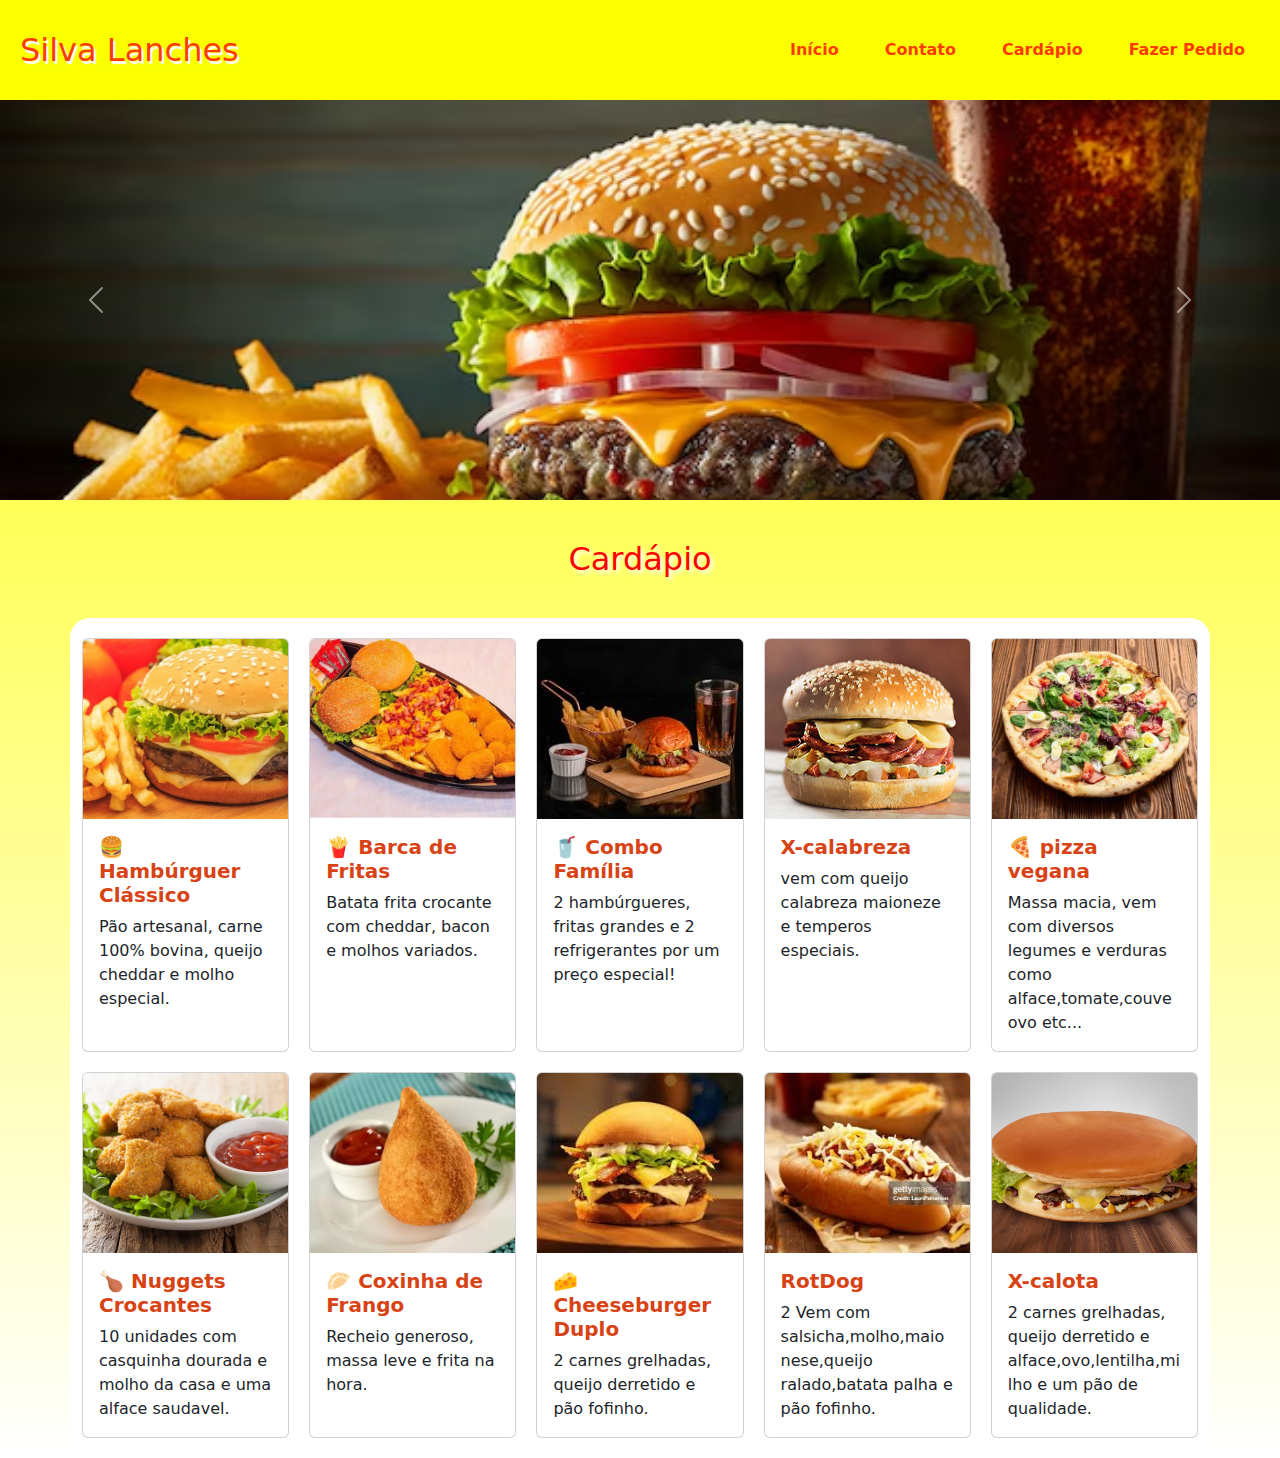
<file: index.html>
<!DOCTYPE html>
<html lang="pt-br">
<head>
    <meta charset="UTF-8" />
    <meta name="viewport" content="width=device-width, initial-scale=1" />
    <title>Restaurante</title>
    <link rel="stylesheet" href="style.css" />
    <link
      href="https://cdn.jsdelivr.net/npm/bootstrap@5.3.0/dist/css/bootstrap.min.css"
      rel="stylesheet"
    />
</head>
<body id="topo">
    <!--Cabecalho-->
    <div class="cabecalho">
      <h1 class="titulo">Silva Lanches</h1>
          
      <!--links-menu-->
      <ul class="menu-topo list-unstyled d-flex m-0 p-0 gap-3">
        <li><a href="#topo" class="link-menu">Início</a></li>
        <li>
          <a href="contato.html" target="_blank" class="link-menu"
            >Contato</a
          >
        </li>
        <li><a href="#cardapio" class="link-menu">Cardápio</a></li>
      
        <li><a href="pedido.html" class="link-pedido">Fazer Pedido</a></li>




      </ul>
    </div>

    <!--CARROCEL-->
    <div
      id="carouselExampleAutoplaying"
      class="carousel slide"
      data-bs-ride="carousel"
    >
      <div class="carousel-inner">
        <div class="carousel-item active">
          <img
            src="img/combo triplo.avif"
            class="hamburguer"
            alt="hamburguer"
          />
        </div>
        <div class="carousel-item">
          <img src="img/03-CALOTA-BACON_X-Calota.jpg" class="barca" alt="Barca" />
        </div>
        <div class="carousel-item">
          <img src="img/istockphoto-1092130320-612x612.jpg" class="combo" alt="Combo" />
        </div>
      
       <div class="carousel-item">
          <img src="img/barca.jpeg" class="combo" alt="Combo" />
        </div>
      
      
       <div class="carousel-item">
          <img src="img/depositphotos_763963244-stock-photo-italian-pizza-caesar-eggs-salad.jpg" class="combo" alt="Combo" />
        </div>
      


      </div>
      
      
      <button
        class="carousel-control-prev"
        type="button"
        data-bs-target="#carouselExampleAutoplaying"
        data-bs-slide="prev"
      >
        <span class="carousel-control-prev-icon" aria-hidden="true"></span>
        <span class="visually-hidden">Previous</span>
      </button>
      <button
        class="carousel-control-next"
        type="button"
        data-bs-target="#carouselExampleAutoplaying"
        data-bs-slide="next"
      >
        <span class="carousel-control-next-icon" aria-hidden="true"></span>
        <span class="visually-hidden">Next</span>
      </button>
    </div>

    <h2 id="cardapio" class="cardapio">Cardápio</h2>

    <!--Cards-->

    <div class="container">
      <!-- Card 1 -->
      <div class="card lanche-card">
        <img src="img/hamburguer.jpg" class="card-img-top" alt="Hambúrguer" />
        <div class="card-body">
          <h5 class="card-title">🍔 Hambúrguer Clássico</h5>
          <p class="card-text">
            Pão artesanal, carne 100% bovina, queijo cheddar e molho especial.
          </p>
         
        </div>
      </div>

      <!-- Card 2 -->
      <div class="card lanche-card">
        <img src="img/barca.jpeg" class="card-img-top" alt="Barca" />
        <div class="card-body">
          <h5 class="card-title">🍟 Barca de Fritas</h5>
          <p class="card-text">
            Batata frita crocante com cheddar, bacon e molhos variados.
          </p>
          
        </div>
      </div>

      <!-- Card 3 -->
      <div class="card lanche-card">
        <img src="img/Combo.jpg" class="card-img-top" alt="Combo" />
        <div class="card-body">
          <h5 class="card-title">🥤 Combo Família</h5>
          <p class="card-text">
            2 hambúrgueres, fritas grandes e 2 refrigerantes por um preço especial!
          </p>
       
        </div>
      </div>

      <div class="card lanche-card">
        <img
          src="img/0007220323ec2fedj7if.png"
          class="card-img-top"
          alt="Hot Dog"
        />
        <div class="card-body">
          <h5 class="card-title">X-calabreza</h5>
          <p class="card-text">
            vem com queijo calabreza maioneze e temperos especiais.
          </p>
          
        </div>
      </div>

      <div class="card lanche-card">
        <img
          src="img/depositphotos_763963244-stock-photo-italian-pizza-caesar-eggs-salad.jpg"
          class="card-img-top"
          alt="Pizza"
        />
        <div class="card-body">
          <h5 class="card-title">🍕 pizza vegana</h5>
          <p class="card-text">
            Massa macia, vem com diversos legumes e verduras como
            alface,tomate,couve ovo etc...
          </p>
          
        </div>
      </div>

      <!--segundo linha-->

      <div class="card lanche-card">
        <img src="img/istockphoto-537703317-612x612.jpg" class="card-img-top" alt="Nuggets" />
        <div class="card-body">
          <h5 class="card-title">🍗 Nuggets Crocantes</h5>
          <p class="card-text">
            10 unidades com casquinha dourada e molho da casa e uma alface
            saudavel.
          </p>
          
        </div>
      </div>

      <div class="card lanche-card">
        <img src="img/coxinha-de-frango.webp" class="card-img-top" alt="Coxinha" />
        <div class="card-body">
          <h5 class="card-title">🥟 Coxinha de Frango</h5>
          <p class="card-text">Recheio generoso, massa leve e frita na hora.</p>
          
        </div>
      </div>

      <div class="card lanche-card">
        <img src="img/transferir (2).jpg" class="card-img-top" alt="Cheeseburger Duplo" />
        <div class="card-body">
          <h5 class="card-title">🧀 Cheeseburger Duplo</h5>
          <p class="card-text">2 carnes grelhadas, queijo derretido e pão fofinho.</p>
          
        </div>
      </div>

      <div class="card lanche-card">
        <img src="img/transferir.jpg" class="card-img-top" alt="Cheeseburger Duplo" />
        <div class="card-body">
          <h5 class="card-title">RotDog</h5>
          <p class="card-text">
            2 Vem com salsicha,molho,maionese,queijo ralado,batata palha e pão
            fofinho.
          </p>
          
        </div>
      </div>

      <div class="card lanche-card">
        <img src="img/03-CALOTA-BACON_X-Calota.jpg" class="card-img-top" alt="Cheeseburger Duplo" />
        <div class="card-body">
          <h5 class="card-title">X-calota</h5>
          <p class="card-text">
            2 carnes grelhadas, queijo derretido e alface,ovo,lentilha,milho e um
            pão de qualidade.
          </p>
          
        </div>
      </div>
    </div>

    <script src="https://cdn.jsdelivr.net/npm/bootstrap@5.3.0/dist/js/bootstrap.bundle.min.js"></script>
</body>
</html>
</file>
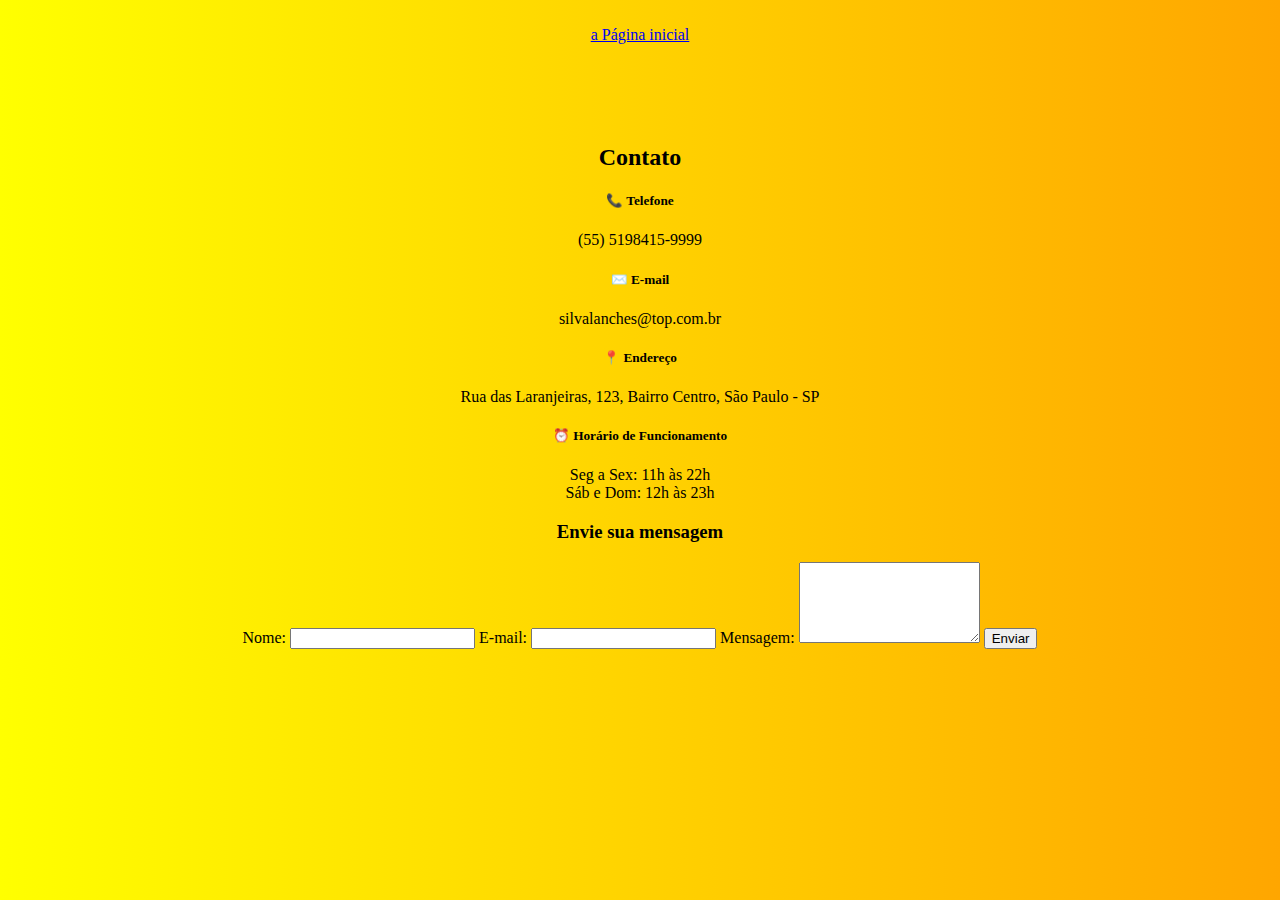
<file: contato.html>
<!DOCTYPE html>
<html lang="pt-br">
<head>
  <meta charset="UTF-8">
  <meta name="viewport" content="width=device-width, initial-scale=1.0">
  <title>contato</title>
  <style>
    * body {
      text-align: center;
    }

    body {
      background: linear-gradient(to right, #ffff00, rgb(255, 166, 0));
    }

    .contato {
      margin-top: 100px;
    }

    .agradecimento {
      margin-top: 20px;
      color: green;
      font-weight: bold;
      display: none;
  }
  
  .link-menu{
    margin-top: 20px;
    margin-left: 1600px;


  }
  
  
  
  
  
  </style>
</head>
<body>
  <a href="index.html" target="_blank" class="link-menu"
            >Voltar a Página inicial</a
  
            <section id="contato" class="contato-section">
    <h2 class="contato">Contato</h2>
    <div class="contato-info">
      <div class="info-item">
        <h5>📞 Telefone</h5>
        <p>(55) 5198415-9999</p>
      </div>
      <div class="info-item">
        <h5>✉️ E-mail</h5>
        <p>silvalanches@top.com.br</p>
      </div>
      <div class="info-item">
        <h5>📍 Endereço</h5>
        <p>Rua das Laranjeiras, 123, Bairro Centro, São Paulo - SP</p>
      </div>
      <div class="info-item">
        <h5>⏰ Horário de Funcionamento</h5>
        <p>Seg a Sex: 11h às 22h<br />Sáb e Dom: 12h às 23h</p>
      </div>
    </div>

    <form class="contato-form" id="form-contato" action="#" method="post">
      <h3>Envie sua mensagem</h3>
      <label for="nome">Nome:</label>
      <input type="text" id="nome" name="nome" required />

      <label for="email">E-mail:</label>
      <input type="email" id="email" name="email" required />

      <label for="mensagem">Mensagem:</label>
      <textarea id="mensagem" name="mensagem" rows="5" required></textarea>

      <button type="submit" class="btn btn-warning">Enviar</button>
    </form>

    <div class="agradecimento" id="mensagem-sucesso">
      Agradecemos o seu comentário!
    </div>
  </section>

  <script>
    const form = document.getElementById('form-contato');
    const mensagemSucesso = document.getElementById('mensagem-sucesso');

    form.addEventListener('submit', function(event) {
      event.preventDefault(); // Impede envio real
      mensagemSucesso.style.display = 'block'; // Mostra a mensagem
      form.reset(); // Limpa o formulário (opcional)
    });
  </script>   
  



</body>
</html>
</file>
<file: style.css>
body {
  background: linear-gradient(yellow, white);
  margin: 0;
  font-family: Arial, sans-serif;
}

.cabecalho {
  position: sticky;
  top: 0;
  background-color: rgb(251, 255, 0);
  height: 100px;
  z-index: 99;

  display: flex;
  align-items: center;
  justify-content: space-between;
  padding: 0 20px;
  box-sizing: border-box;
}

.titulo {
  color: rgb(255, 60, 0);
  text-shadow: 2px 3px 1px white;
  font-size: 2rem;
  margin: 0;
}

.menu-topo {
  display: flex;
  gap: 20px;
  list-style: none;
  margin: 0;
  padding: 0;
}

.menu-topo a {
  text-decoration: none;
  color: rgb(255, 60, 0);
  font-weight: bold;
  padding: 10px 15px;
  border-radius: 5px;
  transition: background-color 0.3s;
}

.menu-topo a:hover {
  background-color: rgb(255, 60, 0);
  color: white;
}

.cardapio {
  text-align: center;
  color: red;
  text-shadow: 3px 3px 4px white;
  margin-top: 40px;
}

.hamburguer,
.barca,
.combo {
  width: 100%;
  height: 400px;
  object-fit: cover;
  object-position: center;
}

.container {
  display: grid;
  grid-template-columns: repeat(5, 1fr);
  gap: 20px;
  padding: 20px;
  background-color: rgb(255, 255, 255);
  border-radius: 20px;
  width: 100%;
  max-width: 1200px;
  margin: 40px auto 0;
  box-sizing: border-box;
}

.card {
  width: 100%;
  margin: 0;
  box-sizing: border-box;
}

.lanche-card {
  background-color: #fff8e1;
  border: 2px solid #ffc107;
  border-radius: 15px;
  transition: transform 0.3s, box-shadow 0.3s;
}

.lanche-card:hover {
  transform: scale(1.03);
  box-shadow: 0 8px 16px rgba(0, 0, 0, 0.2);
}

.lanche-card .card-title {
  color: #d84315;
  font-weight: bold;
}

.lanche-card .btn-warning {
  background-color: #ff9800;
  border: none;
  font-weight: bold;
}

.lanche-card .btn-warning:hover {
  background-color: #e65100;
}

.card-img-top {
  height: 180px;
  object-fit: cover;
  border-top-left-radius: 15px;
  border-top-right-radius: 15px;
}
</file>
